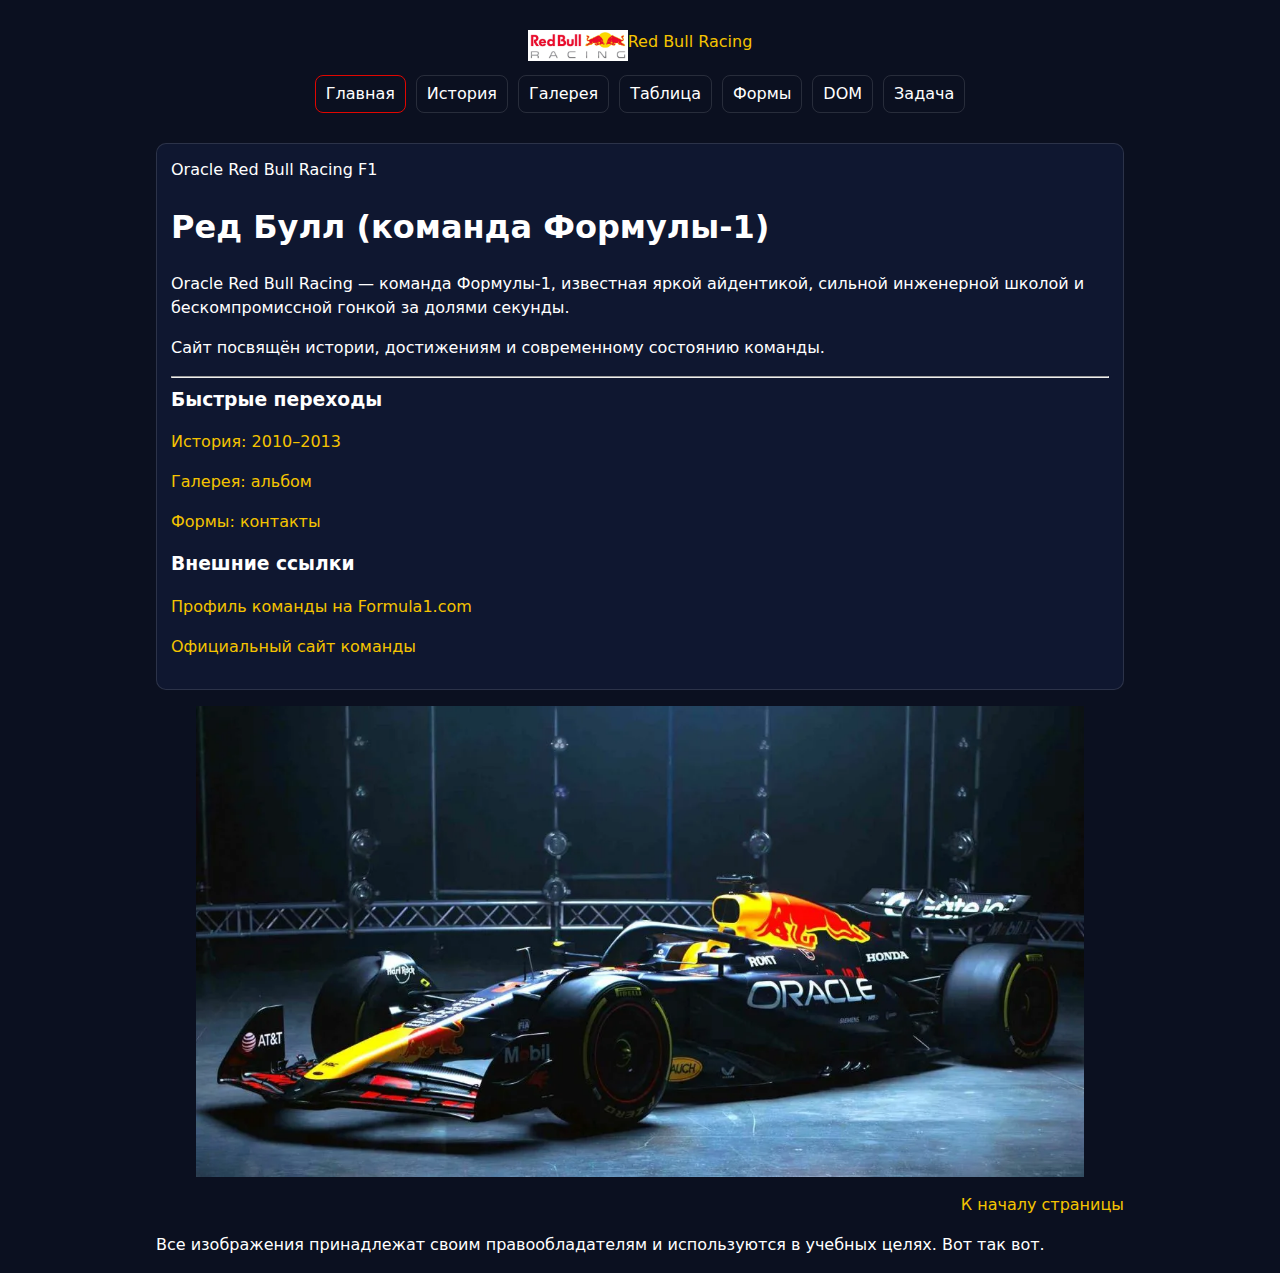
<file: index.html>
<!doctype html>
<html lang="ru">
<head>
  <meta charset="utf-8">
  <meta name="viewport" content="width=device-width, initial-scale=1">
  <title>Red Bull Racing</title>
  <link rel="stylesheet" href="css/style.css">
  <link rel="icon" href="favicon.ico" type="image/x-icon">
</head>
<body>
<main class="container">
    <a id="top"></a>
<div class="navbar">
  <div class="inner">
    <a class="brand" href="index.html">
      <img src="./logo.webp" width="100" alt="Red Bull Racing logo">
      <span>Red Bull Racing</span>
    </a>
    <nav class="nav">
      <a href="index.html" data-page="index.html">Главная</a>
      <a href="history.html" data-page="history.html">История</a>
      <a href="gallery.html" data-page="gallery.html">Галерея</a>
      <a href="table.html" data-page="table.html">Таблица</a>
      <a href="forms.html" data-page="forms.html">Формы</a>
      <a href="dom.html" data-page="dom.html">DOM</a>
      <a href="zadacha.html" data-page="zadacha.html">Задача</a>
    </nav>
  </div>
</div>
  <div class="hero">
    <section class="card">
      <div class="kicker">Oracle Red Bull Racing <span class="badge">F1</span></div>
      <h1>Ред Булл (команда Формулы-1)</h1>
      <p>
        Oracle Red Bull Racing — команда Формулы‑1, известная яркой айдентикой, сильной инженерной школой и
        бескомпромиссной гонкой за долями секунды.
      </p>
      <p>
        Сайт посвящён истории, достижениям и современному состоянию команды.
      </p>
      <hr class="sep">
      <div class="two-col">
        <div>
          <h3 id="quick">Быстрые переходы</h3>
          <p><a href="history.html#era-2010">История: 2010–2013</a></p>
          <p><a href="gallery.html#album">Галерея: альбом</a></p>
          <p><a href="forms.html#contact">Формы: контакты</a></p>
        </div>
        <div>
          <h3>Внешние ссылки</h3>
          <p><a href="https://www.formula1.com/en/teams/red-bull-racing" target="_blank" rel="noopener">Профиль команды на Formula1.com</a></p>
          <p><a href="https://www.redbullracing.com" target="_blank" rel="noopener">Официальный сайт команды</a></p>
        </div>
      </div>
    </section>

    <figure>
      <a href="./1.webp" target="_blank" rel="noopener">
        <img src="./1.webp" alt="Болид Red Bull Racing">
      </a>
    </figure>
  </div>
      <p style="text-align:right"><a href="#top">К началу страницы</a></p>
   <footer>
Все изображения принадлежат своим правообладателям и используются в учебных целях. Вот так вот.
  </footer>
</main>
<script src="js/main.js"></script>
</body>
</html>
</file>
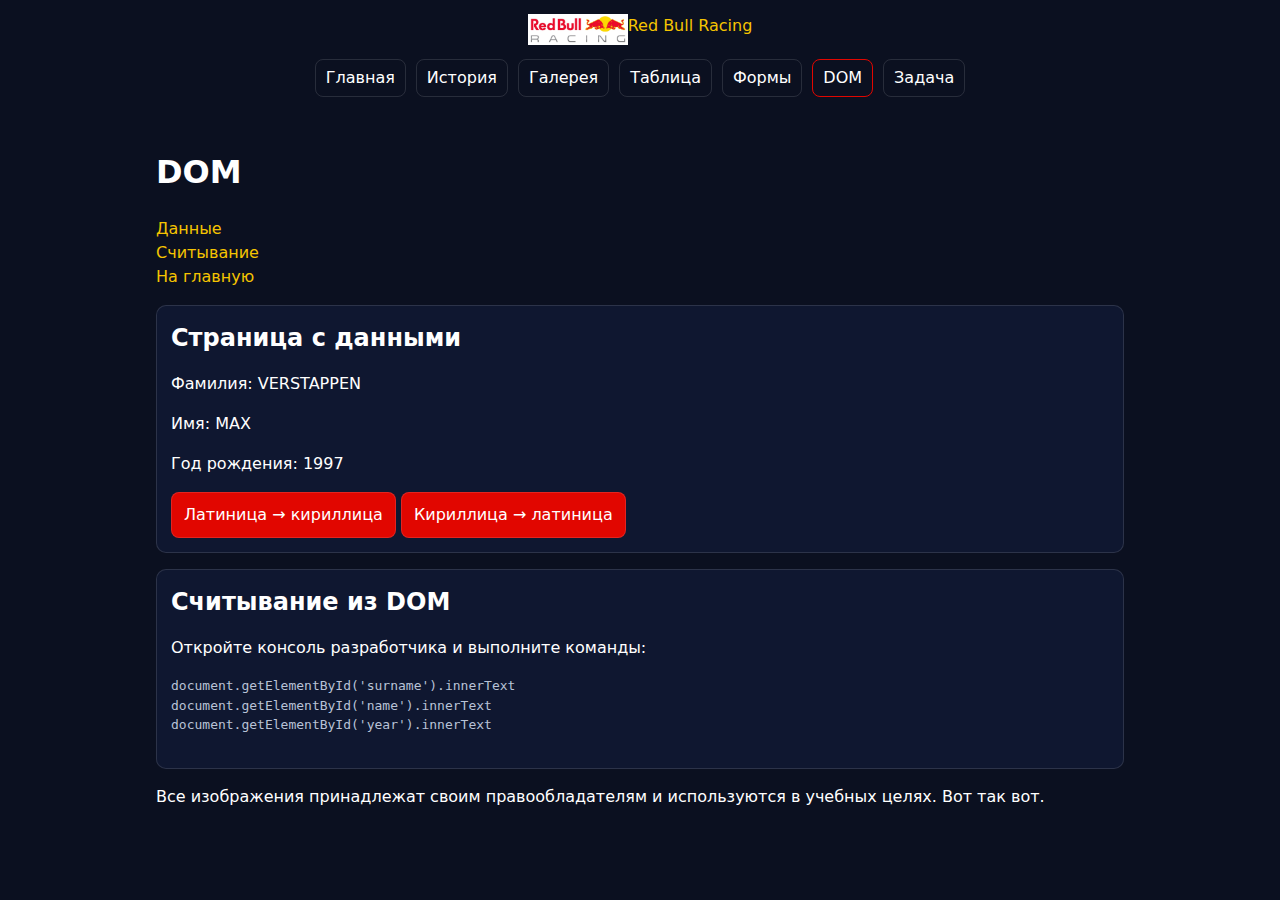
<file: dom.html>
<!doctype html>
<html lang="ru">
<head>
  <meta charset="utf-8">
  <meta name="viewport" content="width=device-width, initial-scale=1">
  <title>DOM — Red Bull Racing</title>
  <link rel="stylesheet" href="css/style.css">
  <link rel="icon" href="favicon.ico" type="image/x-icon">
</head>
<body>
<div class="navbar">
  <div class="inner">
    <a class="brand" href="index.html">
      <img src="./logo.webp" width="100" alt="Red Bull Racing logo">
            <span>Red Bull Racing</span>
    </a>
 <nav class="nav">
      <a href="index.html" data-page="index.html">Главная</a>
      <a href="history.html" data-page="history.html">История</a>
      <a href="gallery.html" data-page="gallery.html">Галерея</a>
      <a href="table.html" data-page="table.html">Таблица</a>
      <a href="forms.html" data-page="forms.html">Формы</a>
      <a href="dom.html" data-page="dom.html">DOM</a>
      <a href="zadacha.html" data-page="zadacha.html">Задача</a>
    </nav>
  </div>
</div>
<main class="container">
  <div class="section-title">
    <h1>DOM</h1>
    <div class="anchors">
      <a href="#data">Данные</a>
      <br>
      <a href="#read">Считывание</a>
      <br>
      <a href="index.html">На главную</a>
    </div>
  </div>

  <section class="card" id="data">
    <h2>Страница с данными</h2>
    <p>Фамилия: <span id="surname">VERSTAPPEN</span></p>
    <p>Имя: <span id="name">MAX</span></p>
    <p>Год рождения: <span id="year">1997</span></p>
    <button onclick="toCyrillic()">Латиница → кириллица</button>
    <button onclick="toLatin()">Кириллица → латиница</button>
  </section>

  <section class="card" id="read" style="margin-top:14px">
    <h2>Считывание из DOM</h2>
    <p>Откройте консоль разработчика и выполните команды:</p>
    <pre style="white-space:pre-wrap; color:var(--muted); margin:0">
document.getElementById('surname').innerText
document.getElementById('name').innerText
document.getElementById('year').innerText
    </pre>
  </section>
    <footer>
Все изображения принадлежат своим правообладателям и используются в учебных целях. Вот так вот.
  </footer>
</main>
<script src="js/main.js"></script>
</body>
</html>
</file>
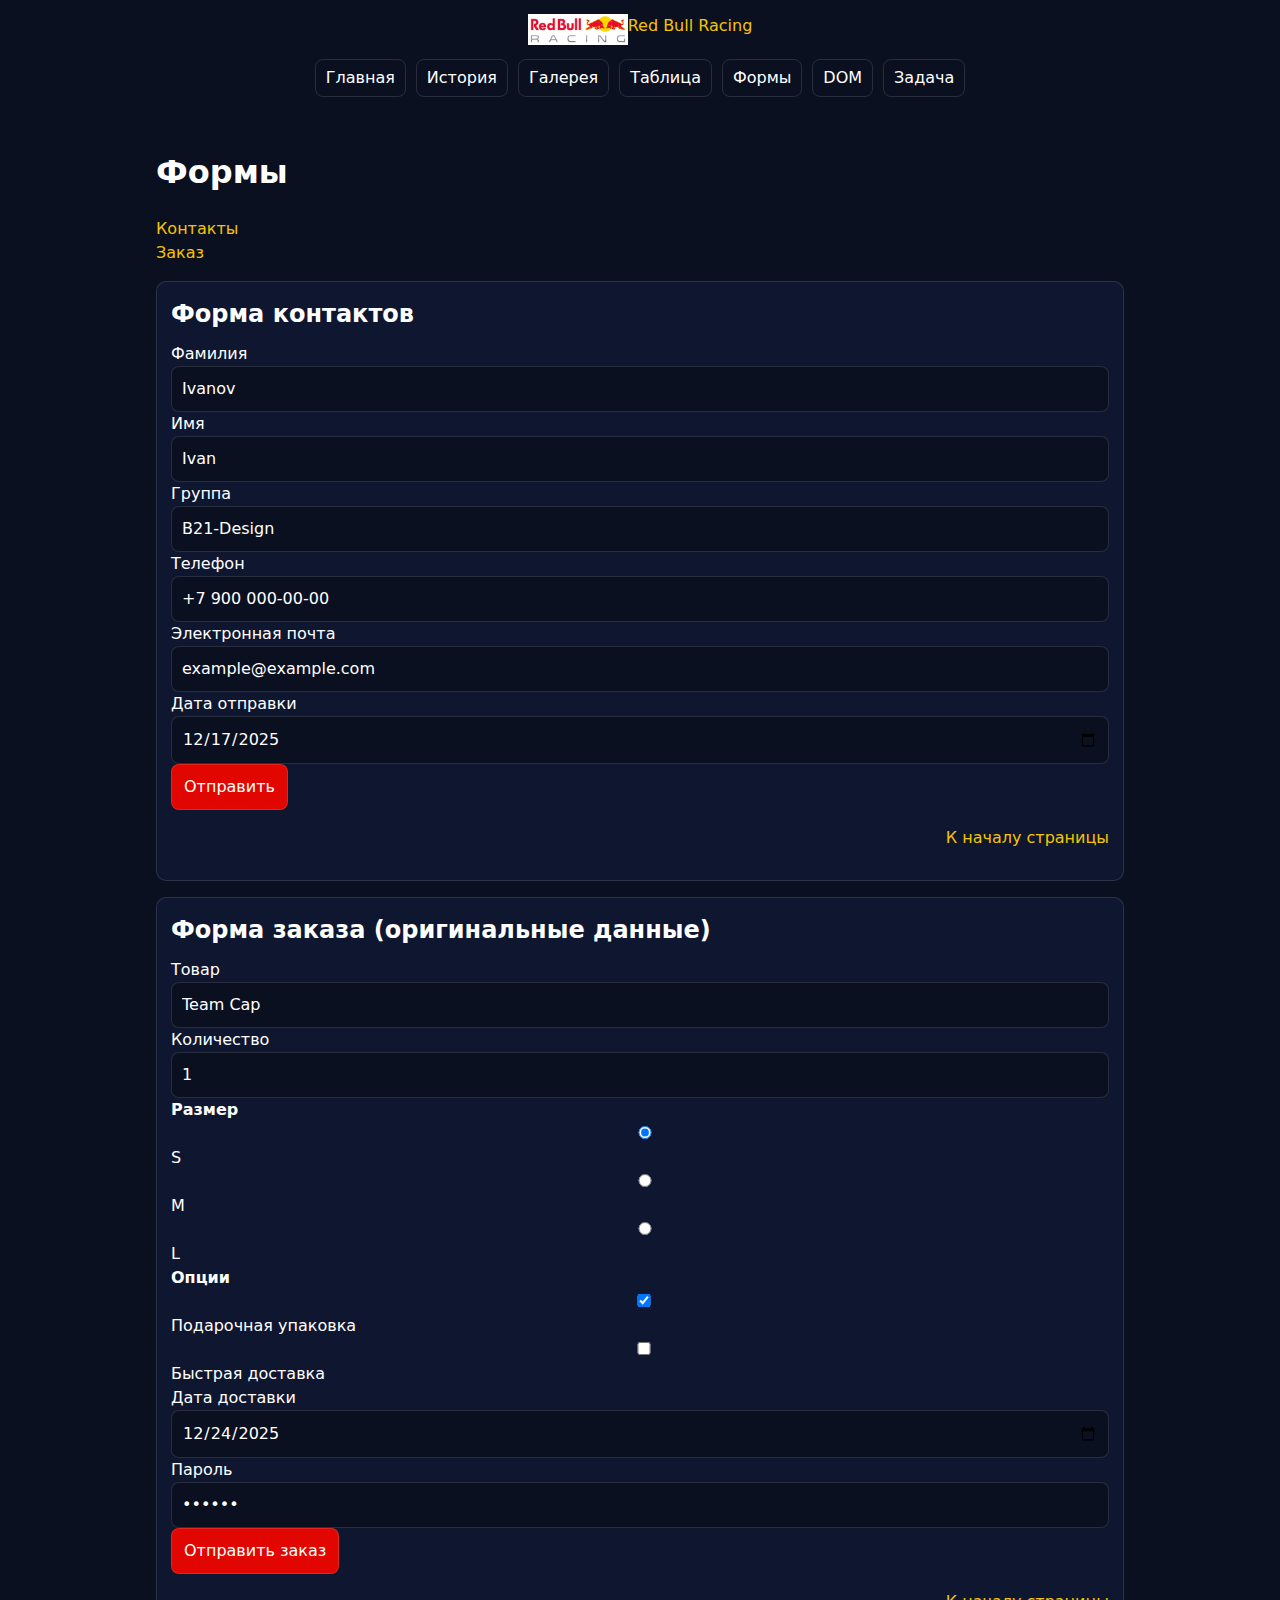
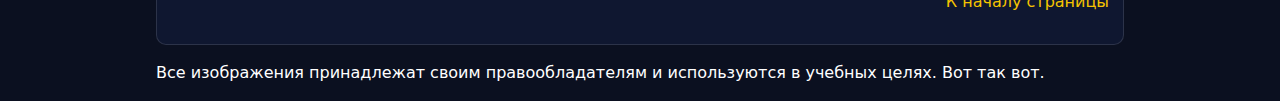
<file: forms.html>
<!doctype html>
<html lang="ru">
<head>
  <meta charset="utf-8">
  <meta name="viewport" content="width=device-width, initial-scale=1">
  <title>Формы — Red Bull Racing</title>
  <link rel="stylesheet" href="css/style.css">
  <link rel="icon" href="favicon.ico" type="image/x-icon">
</head>
<body>
<div class="navbar">
  <div class="inner">
    <a class="brand" href="index.html">
      <img src="./logo.webp" width="100" alt="Red Bull Racing logo">
            <span>Red Bull Racing</span>
    </a>
 <nav class="nav">
      <a href="index.html" data-page="index.html">Главная</a>
      <a href="history.html" data-page="history.html">История</a>
      <a href="gallery.html" data-page="gallery.html">Галерея</a>
      <a href="table.html" data-page="table.html">Таблица</a>
      <a href="forms.html" data-page="forms.html">Формы</a>
      <a href="dom.html" data-page="dom.html">DOM</a>
      <a href="zadacha.html" data-page="zadacha.html">Задача</a>
    </nav>
  </div>
</div>
<main class="container">
  <a id="top"></a>
  <div class="section-title">
    <h1>Формы</h1>
    <div class="anchors">
      <a href="#contact">Контакты</a>
      <br>
      <a href="#order">Заказ</a>
    </div>
  </div>

  <section class="card" id="contact">
    <h2>Форма контактов</h2>
    <form action="https://www.bing.com/search" method="get" target="_blank">
      <input type="hidden" name="q" value="Red Bull Racing contact form">
      <div class="two-col">
        <div>
          <label for="surname">Фамилия</label>
          <input id="surname" name="surname" type="text" value="Ivanov" required>
        </div>
        <div>
          <label for="name">Имя</label>
          <input id="name" name="name" type="text" value="Ivan" required>
        </div>
      </div>
      <div class="two-col">
        <div>
          <label for="group">Группа</label>
          <input id="group" name="group" type="text" value="B21-Design" required>
        </div>
        <div>
          <label for="phone">Телефон</label>
          <input id="phone" name="phone" type="text" value="+7 900 000-00-00" required>
        </div>
      </div>
      <div class="two-col">
        <div>
          <label for="email">Электронная почта</label>
          <input id="email" name="email" type="text" value="example@example.com" required>
        </div>
        <div>
          <label for="sent_at">Дата отправки</label>
          <input id="sent_at" name="sent_at" type="date" value="2025-12-17" required>
        </div>
      </div>
      <button type="submit">Отправить</button>
    </form>
    <p style="text-align:right"><a href="#top">К началу страницы</a></p>
  </section>

  <section class="card" id="order" style="margin-top:14px">
    <h2>Форма заказа (оригинальные данные)</h2>
    <form action="https://www.bing.com/search" method="get" target="_blank">
      <input type="hidden" name="q" value="Red Bull Racing merch order">
      <label for="item">Товар</label>
      <input id="item" name="item" type="text" value="Team Cap" required>

      <label for="qty">Количество</label>
      <input id="qty" name="qty" type="number" value="1" min="1" required>

      <div>
        <span style="font-weight:700">Размер</span><br>
        <input id="size_s" type="radio" name="size" value="S" checked>
        <label for="size_s">S</label>
        <input id="size_m" type="radio" name="size" value="M">
        <label for="size_m">M</label>
        <input id="size_l" type="radio" name="size" value="L">
        <label for="size_l">L</label>
      </div>

      <div>
        <span style="font-weight:700">Опции</span><br>
        <input id="gift" type="checkbox" name="gift_wrap" value="yes" checked>
        <label for="gift">Подарочная упаковка</label>
        <input id="fast" type="checkbox" name="fast_shipping" value="yes">
        <label for="fast">Быстрая доставка</label>
      </div>

      <label for="delivery_date">Дата доставки</label>
      <input id="delivery_date" name="delivery_date" type="date" value="2025-12-24">

      <label for="password">Пароль</label>
      <input id="password" name="password" type="password" value="rb2025">

      <input type="hidden" name="source" value="homework_1">

      <button type="submit">Отправить заказ</button>
    </form>
    <p style="text-align:right"><a href="#top">К началу страницы</a></p>
  </section>
  <footer>
Все изображения принадлежат своим правообладателям и используются в учебных целях. Вот так вот.
  </footer>
</main>
</body>
</html>
</file>
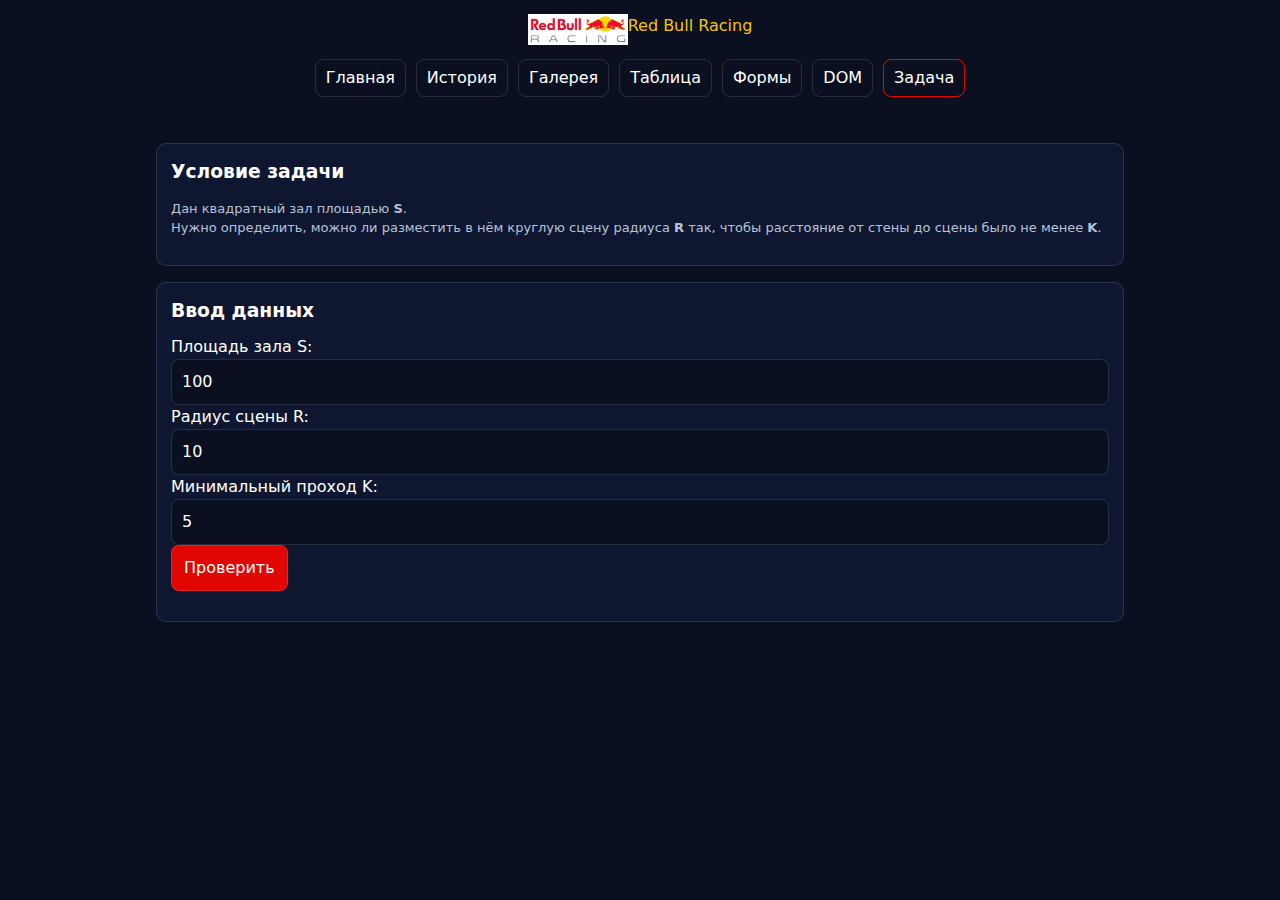
<file: zadacha.html>
<!doctype html>
<html lang="ru">
<head>
  <meta charset="utf-8">
  <meta name="viewport" content="width=device-width, initial-scale=1">
  <title>Алгоритмическая задача</title>
  <link rel="stylesheet" href="css/style.css">
  <link rel="icon" href="favicon.ico" type="image/x-icon">
</head>

<body>
<div class="navbar">
  <div class="inner">
    <a class="brand" href="index.html">
      <img src="./logo.webp" width="100" alt="Red Bull Racing logo">
            <span>Red Bull Racing</span>
    </a>
 <nav class="nav">
      <a href="index.html" data-page="index.html">Главная</a>
      <a href="history.html" data-page="history.html">История</a>
      <a href="gallery.html" data-page="gallery.html">Галерея</a>
      <a href="table.html" data-page="table.html">Таблица</a>
      <a href="forms.html" data-page="forms.html">Формы</a>
      <a href="dom.html" data-page="dom.html">DOM</a>
      <a href="zadacha.html" data-page="zadacha.html">Задача</a>
    </nav>
  </div>
</div>

  <main class="container">
    <section>
      <h3>Условие задачи</h3>
      <p class="smallnote">
        Дан квадратный зал площадью <b>S</b>. <br> Нужно определить, можно ли разместить в нём круглую сцену радиуса <b>R</b>
        так, чтобы расстояние от стены до сцены было не менее <b>K</b>.
      </p>
    </section>

    <section>
      <h3>Ввод данных</h3>

      <label for="S">Площадь зала S:</label>
      <input type="number" id="S" value="100">

      <label for="R">Радиус сцены R:</label>
      <input type="number" id="R" value="10">

      <label for="K">Минимальный проход K:</label>
      <input type="number" id="K" value="5">

      <button type="button" onclick="solve()">Проверить</button>

      <p id="result" class="result"></p>
    </section>
  </main>
<script src="js/main.js"></script>
</body>
</html>
</file>
<file: css/style.css>
:root{
  --bg:#0b1020;
  --panel:#0f1730;
  --text:#ffffff;
  --muted:#b8c2d6;
  --border:rgba(255,255,255,.12);
  --accent:#e10600;
  --accent2:#f5c400;
}

*{ box-sizing:border-box; }
html{ scroll-behavior:smooth; }
body{
  margin:0;
  font-family: system-ui, -apple-system, Segoe UI, Roboto, Arial, sans-serif;
  background: var(--bg);
  color: var(--text);
  line-height: 1.5;
}

a{ color: var(--accent2); text-decoration:none; }
a:hover{ text-decoration:underline; }

.container{
  max-width: 1000px;
  margin: 0 auto;
  padding: 16px;
}

header{
  border-bottom: 1px solid var(--border);
  background: var(--panel);
}

.brand{
  padding: 14px 16px;
    display: flex;
  justify-content: center;
}
.brand h1{ margin:0; font-size: 18px; }
.brand p{ margin:6px 0 0 0; color: var(--muted); font-size: 13px; }

nav{
  padding: 0 16px 14px 16px;
  display:flex;
  flex-wrap:wrap;
  gap:10px;
}
nav a{
  padding: 6px 10px;
  border: 1px solid var(--border);
  border-radius: 8px;
  color: var(--text);
}
nav a.active{
  border-color: var(--accent);
  color: var(--text);
}

.navbar{
    display: flex;
  justify-content: center;
}

section{
  margin: 16px 0;
  padding: 14px;
  border: 1px solid var(--border);
  border-radius: 10px;
  background: var(--panel);
}

h2,h3,h4{ margin: 0 0 10px 0; }
.smallnote{ color: var(--muted); font-size: 13px; }

img{
  max-width: 100%;
  height: auto;
  display:block;
}

table{
  width: 100%;
  border-collapse: collapse;
}


table.rb {
  width: 100%;
  border-collapse: collapse;

  background-image: url("https://i.pinimg.com/736x/35/d4/d8/35d4d89b7667d3a661ca7e57718fb08d.jpg");
  background-repeat: no-repeat;
  background-position: center;
  background-size: cover;
}

table.rb th,
table.rb td {
  border: 1px solid var(--border);
  padding: 10px;
  background: rgba(10, 20, 40, 0.75);
  color: #fff;
}

.cell-img {
  width: 100px;
  height: auto;
  display: block;
  margin: 0 auto;
}

td, th{
  border: 1px solid var(--border);
  padding: 10px;
}

input, select, textarea, button{
  font: inherit;
}
input, select, textarea{
  width: 100%;
  padding: 10px;
  border-radius: 8px;
  border: 1px solid var(--border);
  background: var(--bg);
  color: var(--text);
}
button{
  padding: 10px 12px;
  border-radius: 8px;
  border: 1px solid var(--border);
  background: var(--accent);
  color: var(--text);
  cursor: pointer;
}
button:hover{ filter: brightness(1.05); }

@media (max-width: 700px){
  nav{ gap:8px; }
}

.gallery img {
  width: 50px;
  height: 50px;
  object-fit: cover;
}

.tiny {
  width: 10px;
  height: 10px;
  background: red;
  display: inline-block;
}

.tiny-links {
  display: flex;
  align-items: center;
  gap: 8px;
}

.tiny-link {
  width: 10px;
  height: 10px;
  background: #e10600;
  border: 1px solid #fff;
  display: inline-block;
}

.tiny-link.alt {
  background: #f5c400;
}
</file>
